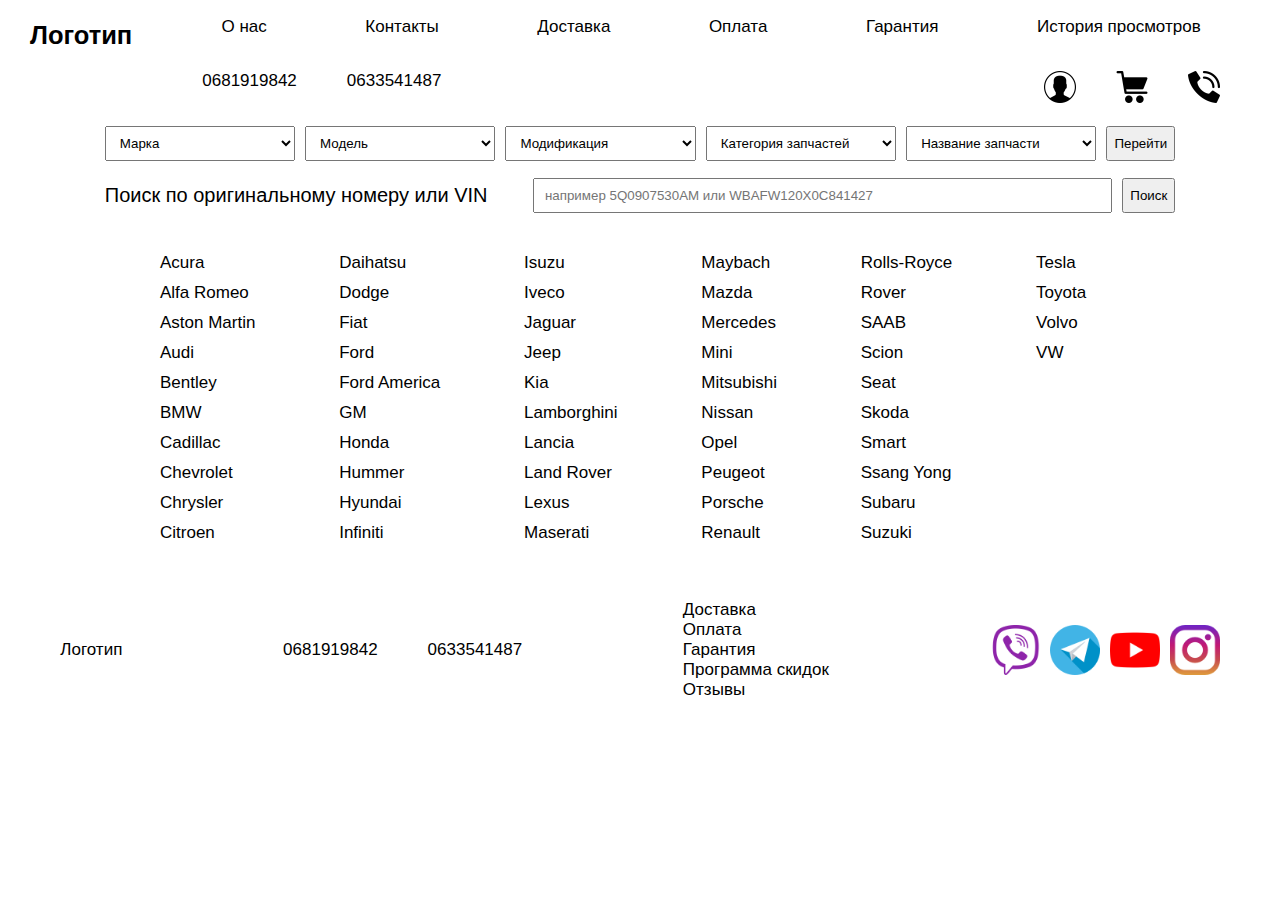
<file: index.html>
<!-- /* титульна сторінка */ -->
<!DOCTYPE html>
<html lang="en">

<head>
    <meta charset="UTF-8">
    <meta name="viewport" content="width=device-width, initial-scale=1.0">
    <title>Головна сторінка</title>
    <link rel="stylesheet" href="style.css">
    <link rel="stylesheet" href="index.css">
</head>

<body>
    <header>
        <h2>Логотип</h2>
        <div class="headerContent">
            <nav >
                <ul class="navigation">
                    <li><a>О нас</a></li>
                    <li><a>Контакты</a></li>
                    <li><a>Доставка</a></li>
                    <li><a>Оплата</a></li>
                    <li><a>Гарантия</a></li>
                    <li><a>История просмотров</a></li>
                </ul>
            </nav>

            <div class="headerBar">
                <ul class="phones">
                    <li>0681919842</li>
                    <li>0633541487</li>
                </ul>
                <ul class="toolbar">
                    <!-- Іконки -->
                    <li><i class="userProfile" title="Регистрация/Вход"></i></li>
                    <li><i class="cart" title="Корзина"></i></li>
                    <li><i class="callback" title="Заказать обратный звонок"></i></li>
                </ul>
            </div>
        </div>
    </header>

    <main>
        <!-- секція пошуку -->
        <section class="search">
            <form class="searchBar">
                <fieldset class="searchHierarchy">
                    <select name="Vendor" id="">
                        <option value="">Марка</option>
                        <option value="">Audi</option>
                        <option value="">Volkswagen</option>
                        <option value="">Nissan</option>
                        <option value="">Toyota</option>
                    </select>
                    <select name="Model" id="">
                        <option value="">Модель</option>
                        <option value="">A6</option>
                        <!-- <option value="">X-trail</option>
                        <option value="">Camry</option>
                        <option value="">Focus</option> -->
                    </select>
                    <select name="Modification" id="">
                        <option value="">Модификация</option>
                        <option value="">C6 2005-</option>
                    </select>
                    <select name="PartCategory" id="">
                        <option value="">Категория запчастей</option>
                        <option value="">Детали кузова</option>
                    </select>
                    <select name="PartName" id="">
                        <option value="">Название запчасти</option>
                        <option value="">Бампер передний</option>
                    </select>
                    <button>Перейти</button>
                </fieldset>
                <fieldset class="searchSpecific">
                    <div>
                        <label for="snSearch">Поиск по оригинальному номеру или VIN</label>
                        <div>
                            <input type="text" id="snSearch" placeholder="например 5Q0907530AM или WBAFW120X0C841427">
                            <button>Поиск</button>
                        </div>
                    </div>
                </fieldset>
            </form>
        </section>
        <!-- секція переліку марок автомобілів -->
        <section>
            <ul class="vendorList">
                <li><a>Acura</a></li>
                <li><a>Alfa Romeo</a></li>
                <li><a>Aston Martin</a></li>
                <li><a>Audi</a></li>
                <li><a>Bentley</a></li>
                <li><a>BMW</a></li>
                <li><a>Cadillac</a></li>
                <li><a>Chevrolet</a></li>
                <li><a>Chrysler</a></li>
                <li><a>Citroen</a></li>
                <li><a>Daihatsu</a></li>
                <li><a>Dodge</a></li>
                <li><a>Fiat</a></li>
                <li><a>Ford</a></li>
                <li><a>Ford America</a></li>
                <li><a>GM</a></li>
                <li><a>Honda</a></li>
                <li><a>Hummer</a></li>
                <li><a>Hyundai</a></li>
                <li><a>Infiniti</a></li>
                <li><a>Isuzu</a></li>
                <li><a>Iveco</a></li>
                <li><a>Jaguar</a></li>
                <li><a>Jeep</a></li>
                <li><a>Kia</a></li>
                <li><a>Lamborghini</a></li>
                <li><a>Lancia</a></li>
                <li><a>Land Rover</a></li>
                <li><a>Lexus</a></li>
                <li><a>Maserati</a></li>
                <li><a>Maybach</a></li>
                <li><a>Mazda</a></li>
                <li><a>Mercedes</a></li>
                <li><a>Mini</a></li>
                <li><a>Mitsubishi</a></li>
                <li><a>Nissan</a></li>
                <li><a>Opel</a></li>
                <li><a>Peugeot</a></li>
                <li><a>Porsche</a></li>
                <li><a>Renault</a></li>
                <li><a>Rolls-Royce</a></li>
                <li><a>Rover</a></li>
                <li><a>SAAB</a></li>
                <li><a>Scion</a></li>
                <li><a>Seat</a></li>
                <li><a>Skoda</a></li>
                <li><a>Smart</a></li>
                <li><a>Ssang Yong</a></li>
                <li><a>Subaru</a></li>
                <li><a>Suzuki</a></li>
                <li><a>Tesla</a></li>
                <li><a>Toyota</a></li>
                <li><a>Volvo</a></li>
                <li><a>VW</a></li>
            </ul>
        </section>
    </main>

    <footer>
        <div class="logo">
            Логотип
        </div>
        <div>
            <ul class="phones">
                <li>0681919842</li>
                <li>0633541487</li>
            </ul>
        </div>
        <div class="">
            <ul class="">
                <li><a>Доставка</a></li>
                <li><a>Оплата</a></li>
                <li><a>Гарантия</a></li>
                <li><a>Программа скидок</a></li>
                <li><a>Отзывы</a></li>
            </ul>
        </div>
            <div>
                <ul class="social">
                    <li><a><i class="viber" title="Viber"></i></a></li>
                    <li><a><i class="telegram" title="Telegram"></i></a></li>
                    <li><a><i class="youtube" title="Youtube"></i></a></li>
                    <li><a><i class="instagram" title="Instagram"></i></a></li>
                </ul>
            </div>
    </footer>
</body>

</html>
</file>
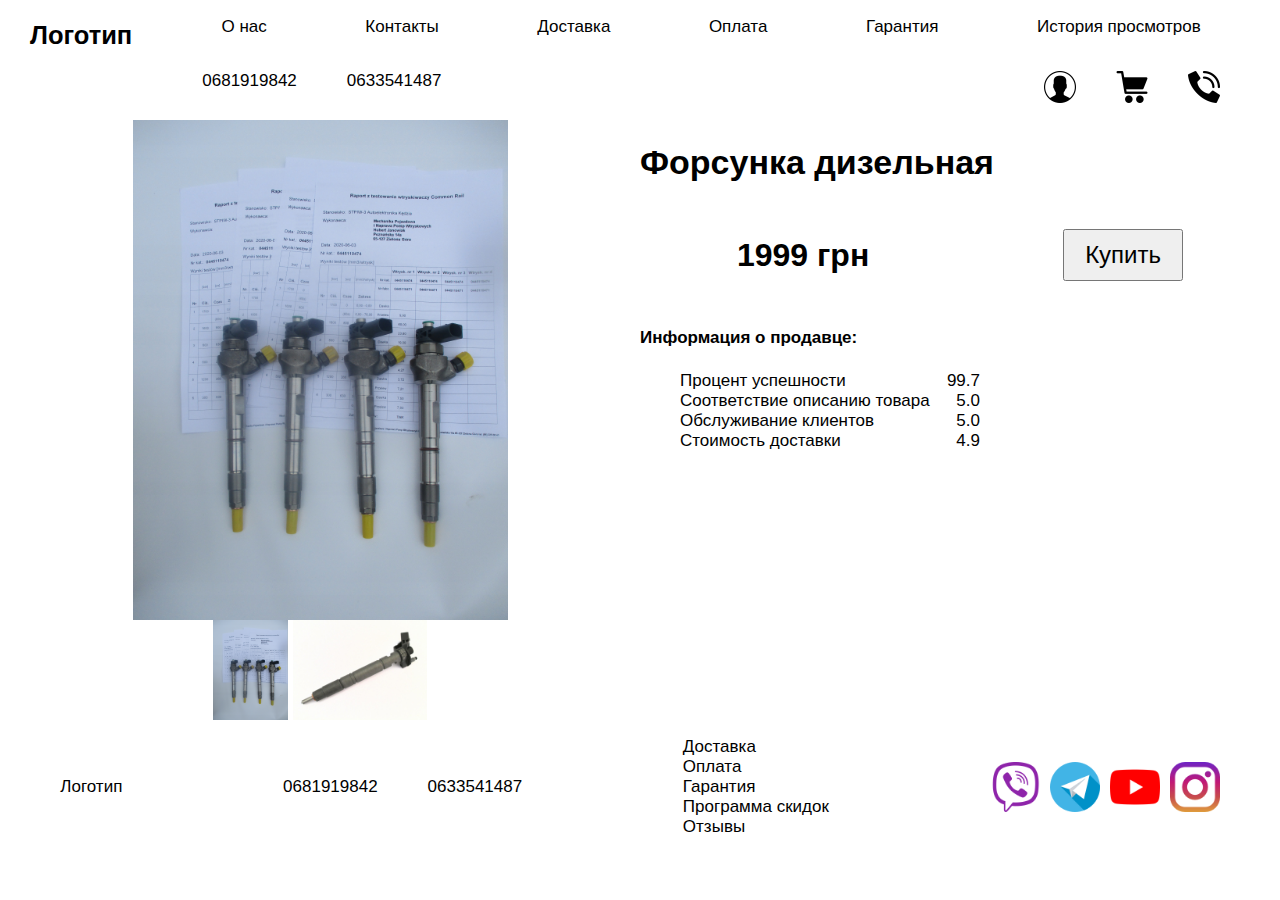
<file: cartProduct.html>
<!-- /* титульна сторінка */ -->
<!DOCTYPE html>
<html lang="en">

<head>
    <meta charset="UTF-8">
    <meta name="viewport" content="width=device-width, initial-scale=1.0">
    <title>Оригинальный номер</title>
    <link rel="stylesheet" href="style.css">
    <link rel="stylesheet" href="cartProduct.css">
</head>

<body>
    <header>
        <h2>Логотип</h2>
        <div class="headerContent">
            <nav >
                <ul class="navigation">
                    <li><a>О нас</a></li>
                    <li><a>Контакты</a></li>
                    <li><a>Доставка</a></li>
                    <li><a>Оплата</a></li>
                    <li><a>Гарантия</a></li>
                    <li><a>История просмотров</a></li>
                </ul>
            </nav>

            <div class="headerBar">
                <ul class="phones">
                    <li>0681919842</li>
                    <li>0633541487</li>
                </ul>
                <ul class="toolbar">
                    <!-- Іконки -->
                    <li><i class="userProfile" title="Регистрация/Вход"></i></li>
                    <li><i class="cart" title="Корзина"></i></li>
                    <li><i class="callback" title="Заказать обратный звонок"></i></li>
                </ul>
            </div>
        </div>
    </header>
    <main>
        <section class="cartInfo">
            <div class="images">
                <div class="big">
                    <img src="img/Форсунка.jpg" alt="">
                </div>
                <div class="small">
                    <img src="img/форсунка 2.jpg" alt="">
                    <img src="img/03L130277Q.jpg" alt="">
                </div>
            </div>
            <div class="info">
                <h1>Форсунка дизельная</h1>
                <div class="price_buy">
                    <h3 class="price">1999 грн</h3>
                    <button class="buy">Купить</button>
                </div>
                <div class="seller">
                    <h4>Информация о продавце:</h4>
                    <ul>
                        <li>
                            <span>Процент успешности</span><span>99.7</span>
                        </li>
                        <li>
                            <span>Соответствие описанию товара</span><span>5.0</span>
                        </li>
                        <li>
                            <span>Обслуживание клиентов</span><span>5.0</span>
                        </li>
                        <li>
                            <span>Стоимость доставки</span><span>4.9</span>
                        </li>
                    </ul>
                </div>
            </div>
        </section>
    </main>
    <footer>
        <div class="logo">
            Логотип
        </div>
        <div>
            <ul class="phones">
                <li>0681919842</li>
                <li>0633541487</li>
            </ul>
        </div>
        <div class="">
            <ul class="">
                <li><a>Доставка</a></li>
                <li><a>Оплата</a></li>
                <li><a>Гарантия</a></li>
                <li><a>Программа скидок</a></li>
                <li><a>Отзывы</a></li>
            </ul>
        </div>
            <div>
                <ul class="social">
                    <li><a><i class="viber" title="Viber"></i></a></li>
                    <li><a><i class="telegram" title="Telegram"></i></a></li>
                    <li><a><i class="youtube" title="Youtube"></i></a></li>
                    <li><a><i class="instagram" title="Instagram"></i></a></li>
                </ul>
            </div>
    </footer>
</file>
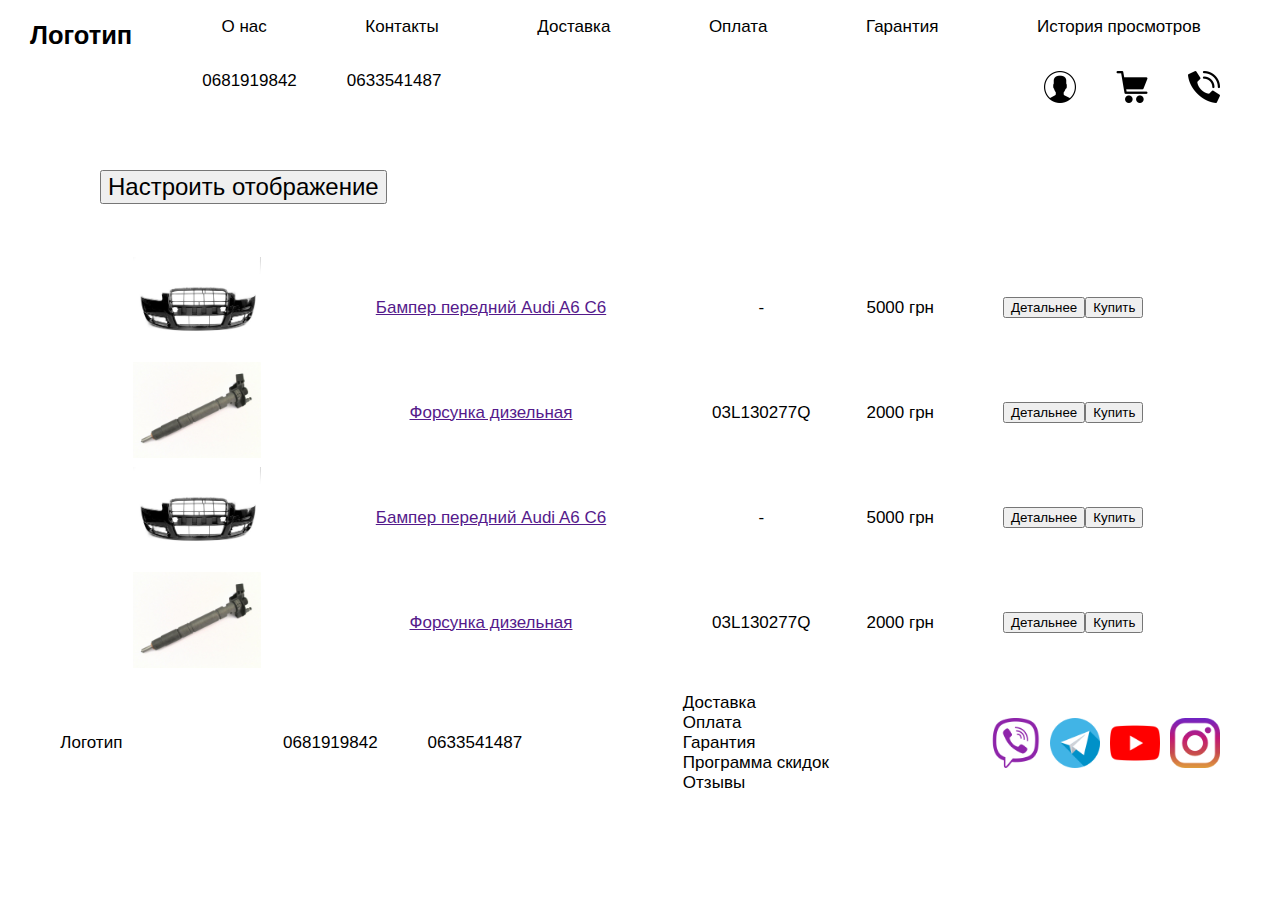
<file: history.html>
<!-- /* титульна сторінка */ -->
<!DOCTYPE html>
<html lang="en">

<head>
    <meta charset="UTF-8">
    <meta name="viewport" content="width=device-width, initial-scale=1.0">
    <title></title>
    
    <link rel="stylesheet" href="style.css">
    <link rel="stylesheet" href="history.css">
</head>

<body>
    <header>
        <h2>Логотип</h2>
        <div class="headerContent">
            <nav >
                <ul class="navigation">
                    <li><a>О нас</a></li>
                    <li><a>Контакты</a></li>
                    <li><a>Доставка</a></li>
                    <li><a>Оплата</a></li>
                    <li><a>Гарантия</a></li>
                    <li><a>История просмотров</a></li>
                </ul>
            </nav>

            <div class="headerBar">
                <ul class="phones">
                    <li>0681919842</li>
                    <li>0633541487</li>
                </ul>
                <ul class="toolbar">
                    <!-- Іконки -->
                    <li><i class="userProfile" title="Регистрация/Вход"></i></li>
                    <li><i class="cart" title="Корзина"></i></li>
                    <li><i class="callback" title="Заказать обратный звонок"></i></li>
                </ul>
            </div>
        </div>
    </header>
    <main>
        <section class="filterBtn">
            <button>Настроить отображение</button>
        </section>
        <section class="products">
            <table>
                <tbody>
                    <tr>
                        <td><img src="img/bumper.jpg" alt=""></td>
                        <td><a href="">Бампер передний Audi A6 C6</a></td>
                        <td>-</td>
                        <td>5000 грн</td>
                        <td><button>Детальнее</button><button>Купить</button></td>
                    </tr>
                    <tr>
                        <td><img src="img/03L130277Q.jpg" alt=""></td>
                        <td><a href="">Форсунка дизельная</a></td>
                        <td>03L130277Q</td>
                        <td>2000 грн</td>
                        <td><button>Детальнее</button><button>Купить</button></td>
                    </tr>
                    <tr>
                        <td><img src="img/bumper.jpg" alt=""></td>
                        <td><a href="">Бампер передний Audi A6 C6</a></td>
                        <td>-</td>
                        <td>5000 грн</td>
                        <td><button>Детальнее</button><button>Купить</button></td>
                    </tr>
                    <tr>
                        <td><img src="img/03L130277Q.jpg" alt=""></td>
                        <td><a href="">Форсунка дизельная</a></td>
                        <td>03L130277Q</td>
                        <td>2000 грн</td>
                        <td><button>Детальнее</button><button>Купить</button></td>
                    </tr>
                </tbody>
            </table>
        </section>
    </main>
    <footer>
        <div class="logo">
            Логотип
        </div>
        <div>
            <ul class="phones">
                <li>0681919842</li>
                <li>0633541487</li>
            </ul>
        </div>
        <div class="">
            <ul class="">
                <li><a>Доставка</a></li>
                <li><a>Оплата</a></li>
                <li><a>Гарантия</a></li>
                <li><a>Программа скидок</a></li>
                <li><a>Отзывы</a></li>
            </ul>
        </div>
            <div>
                <ul class="social">
                    <li><a><i class="viber" title="Viber"></i></a></li>
                    <li><a><i class="telegram" title="Telegram"></i></a></li>
                    <li><a><i class="youtube" title="Youtube"></i></a></li>
                    <li><a><i class="instagram" title="Instagram"></i></a></li>
                </ul>
            </div>
    </footer>
</body>

</html>
</file>
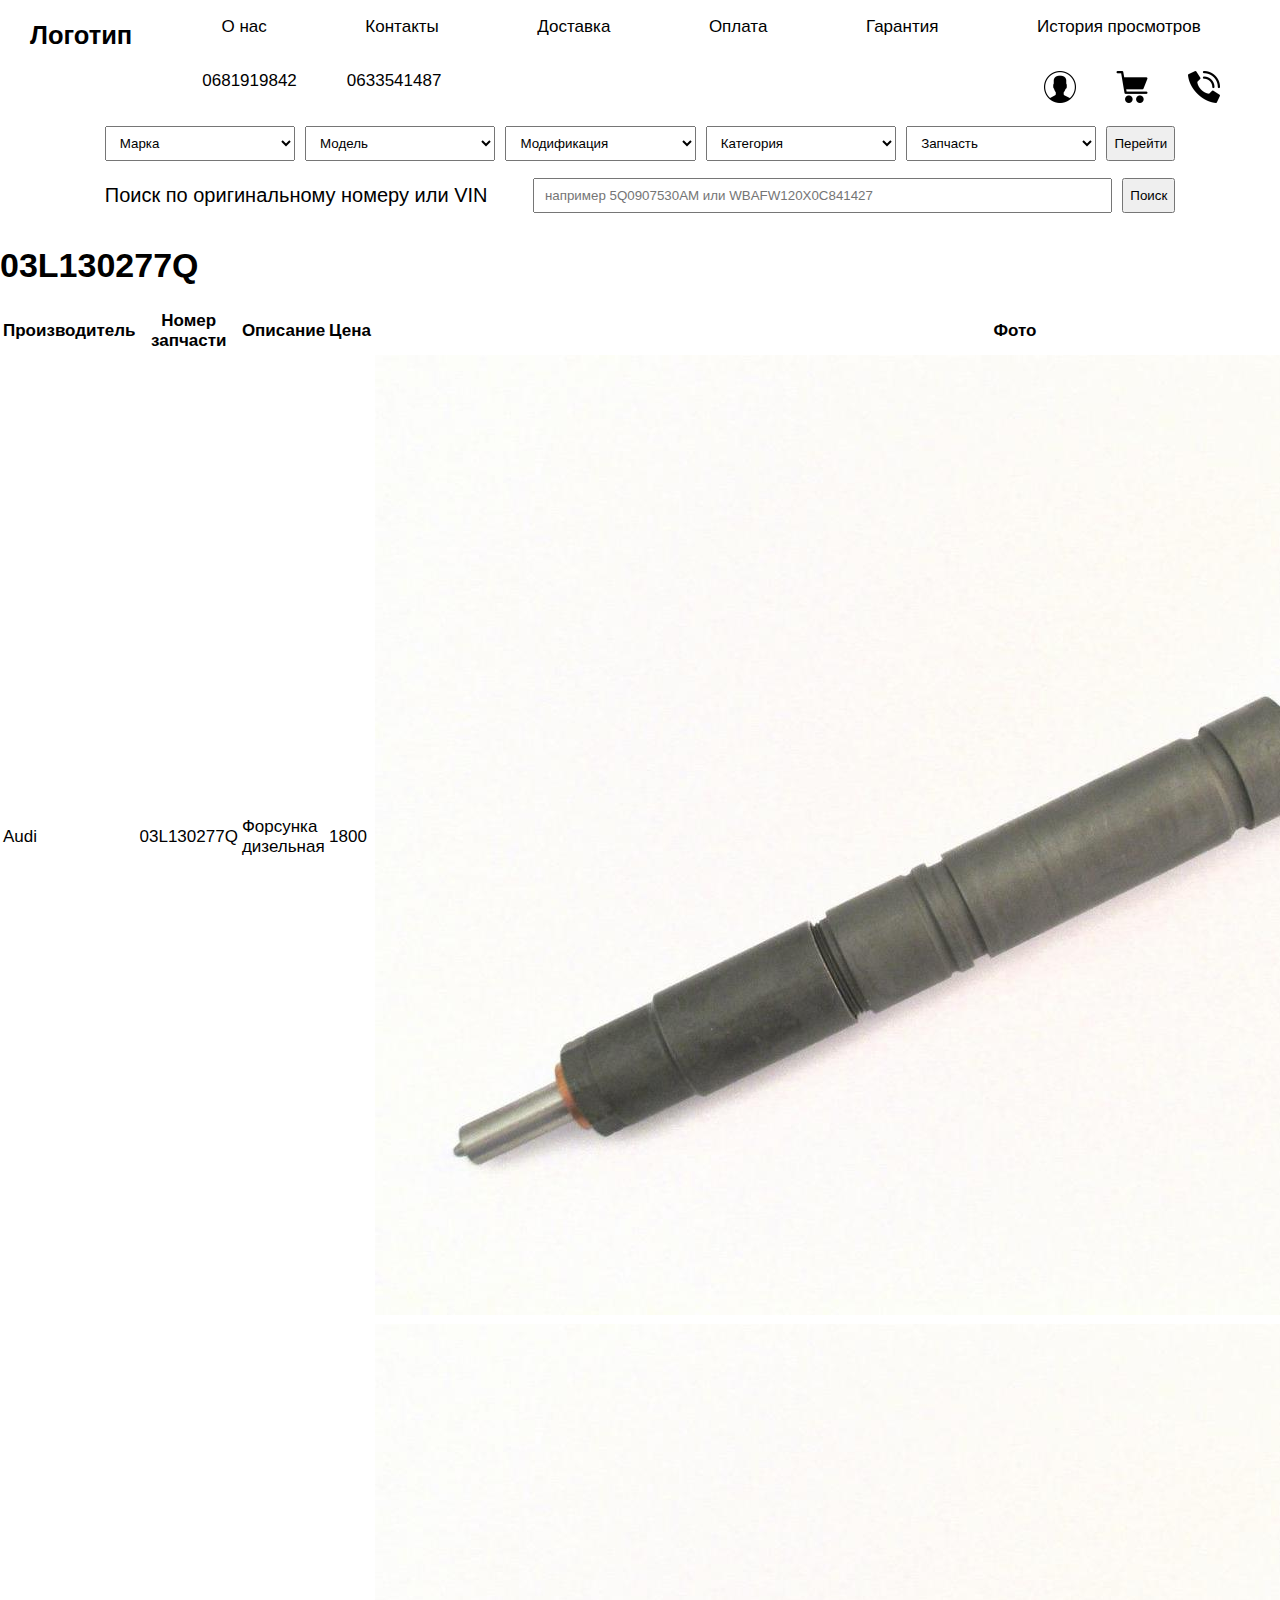
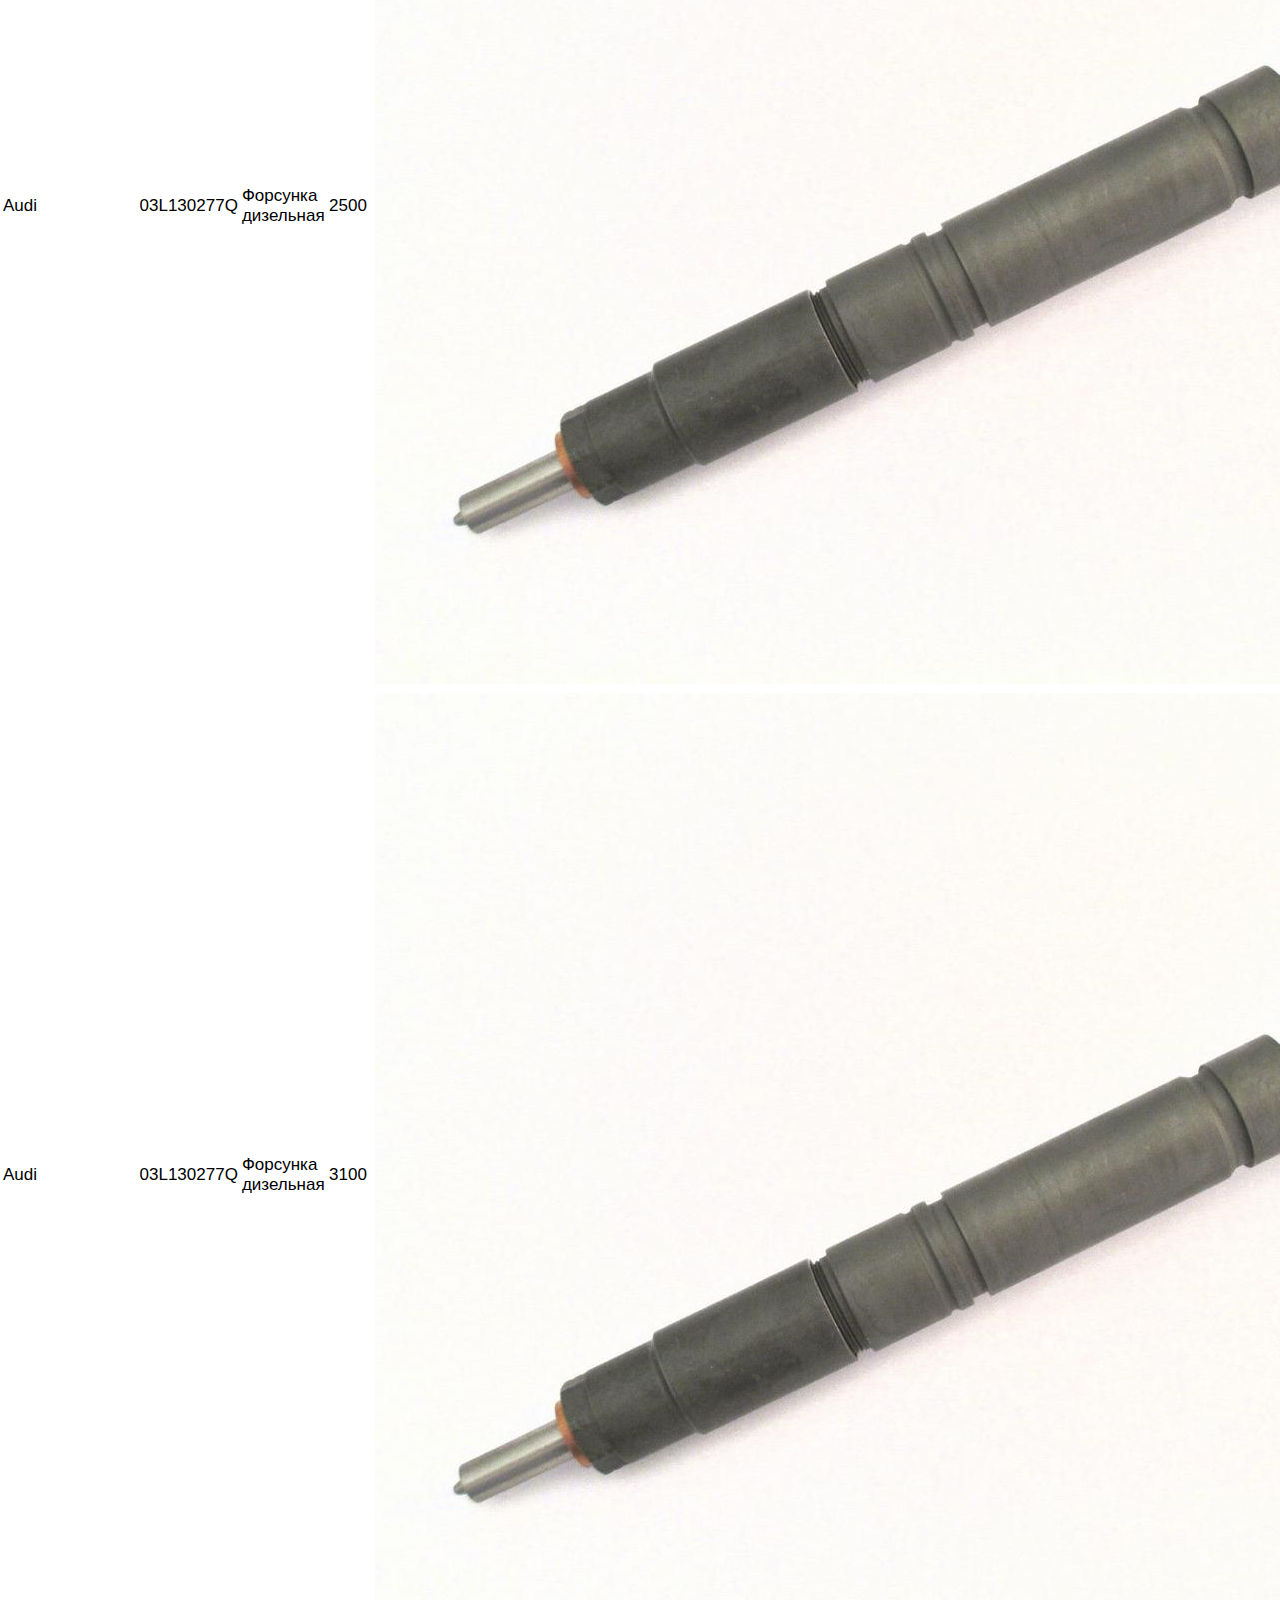
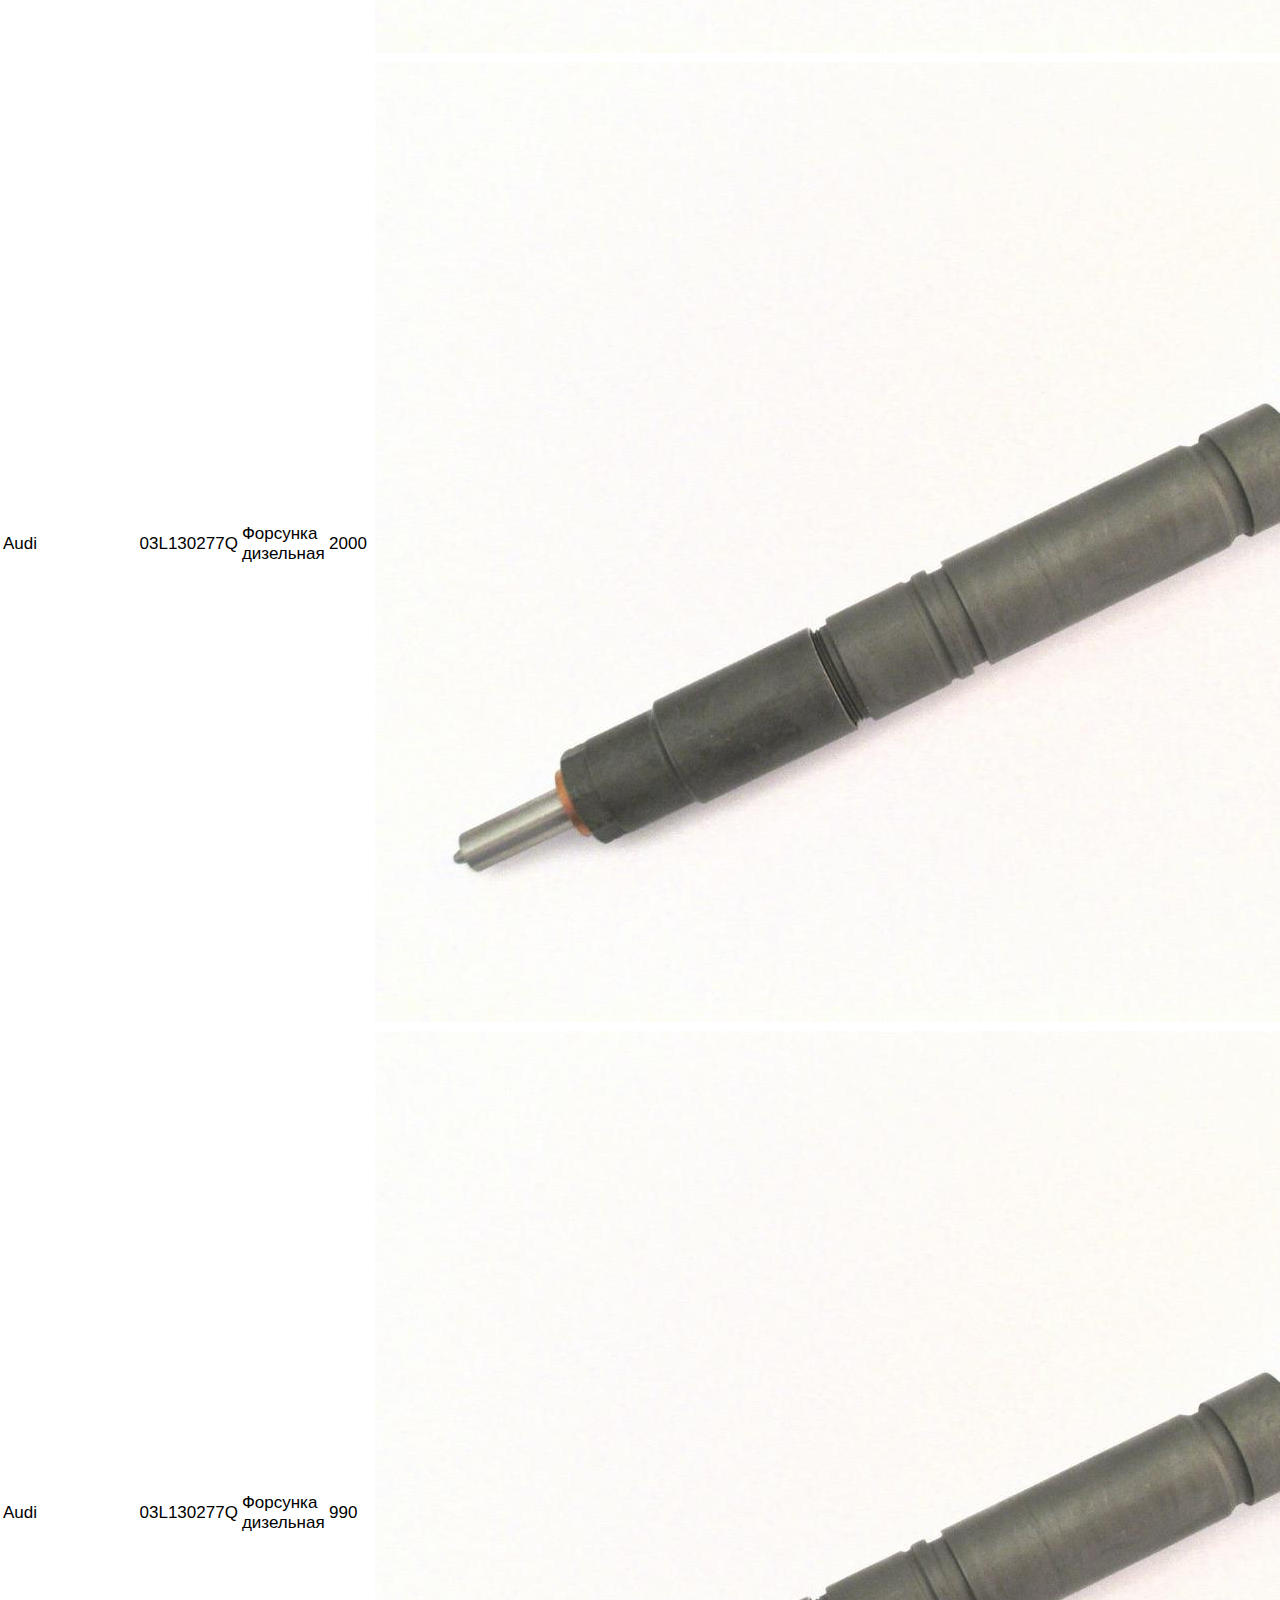
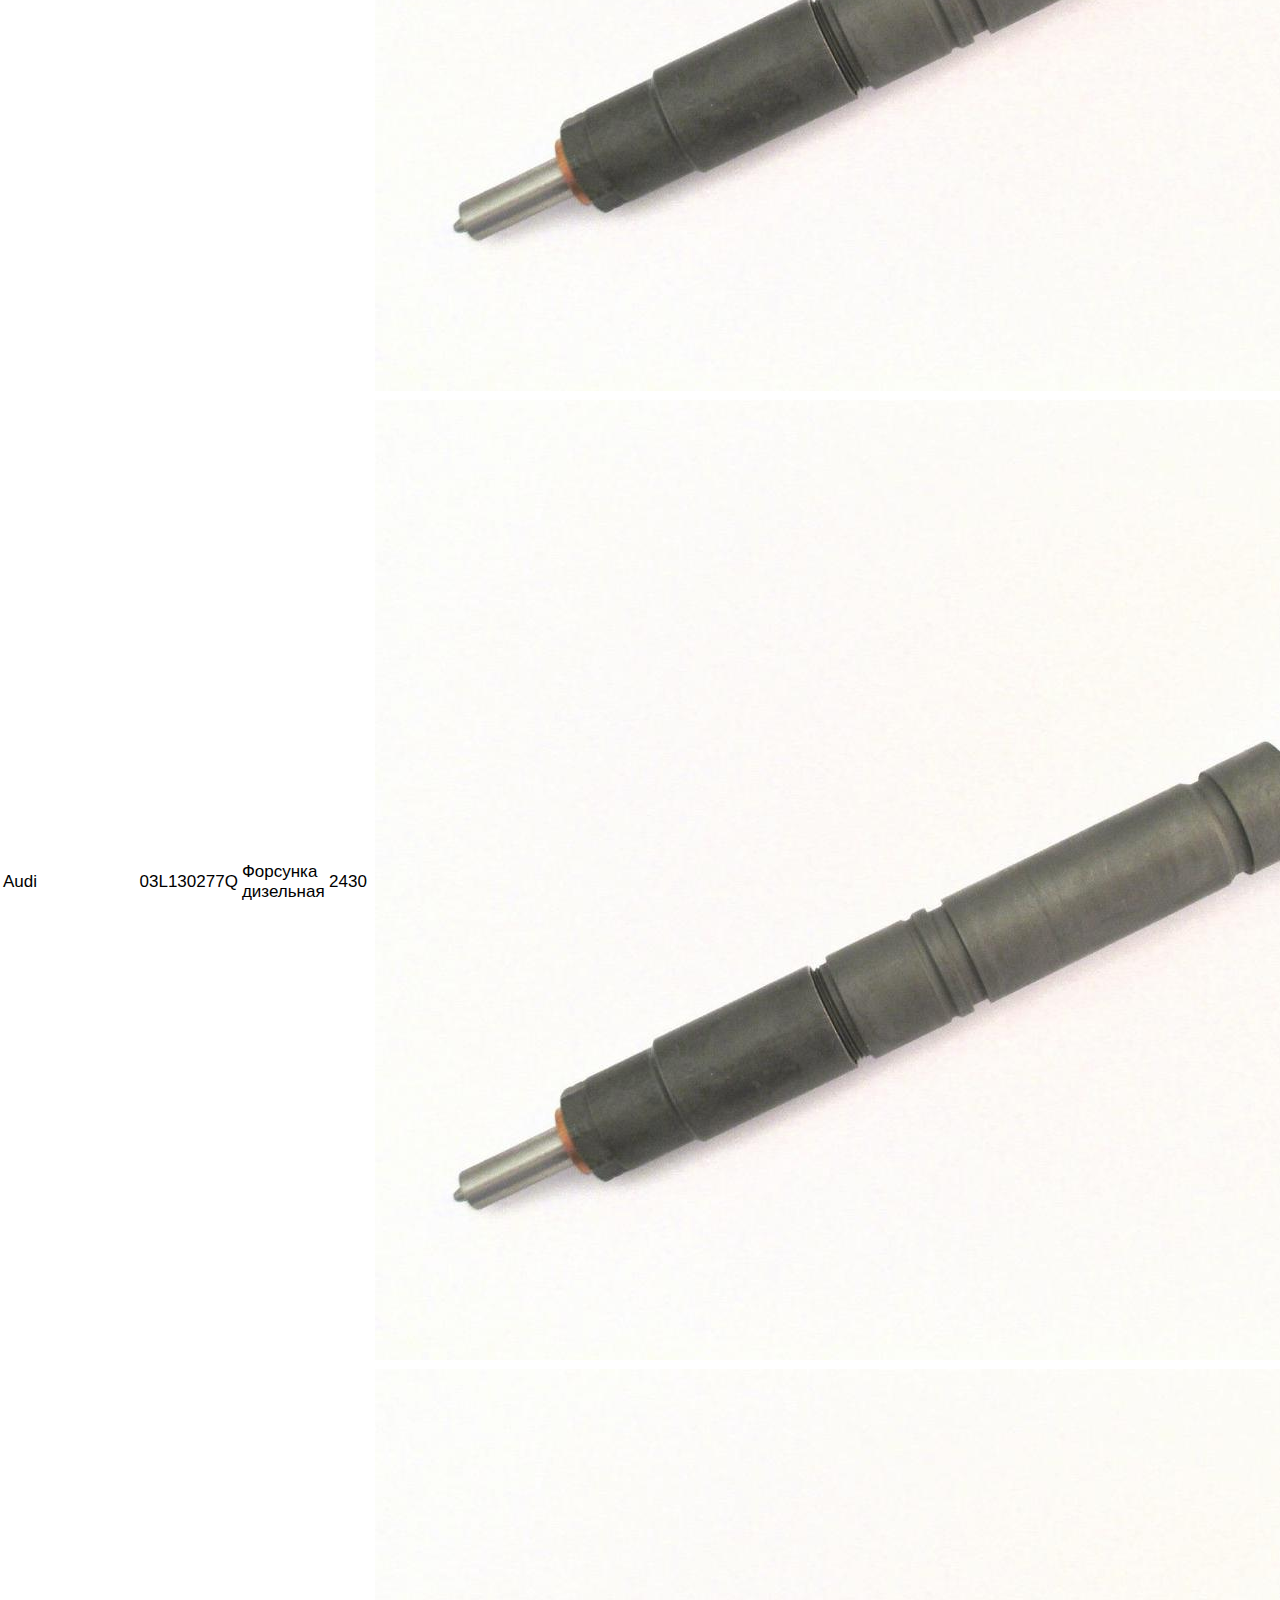
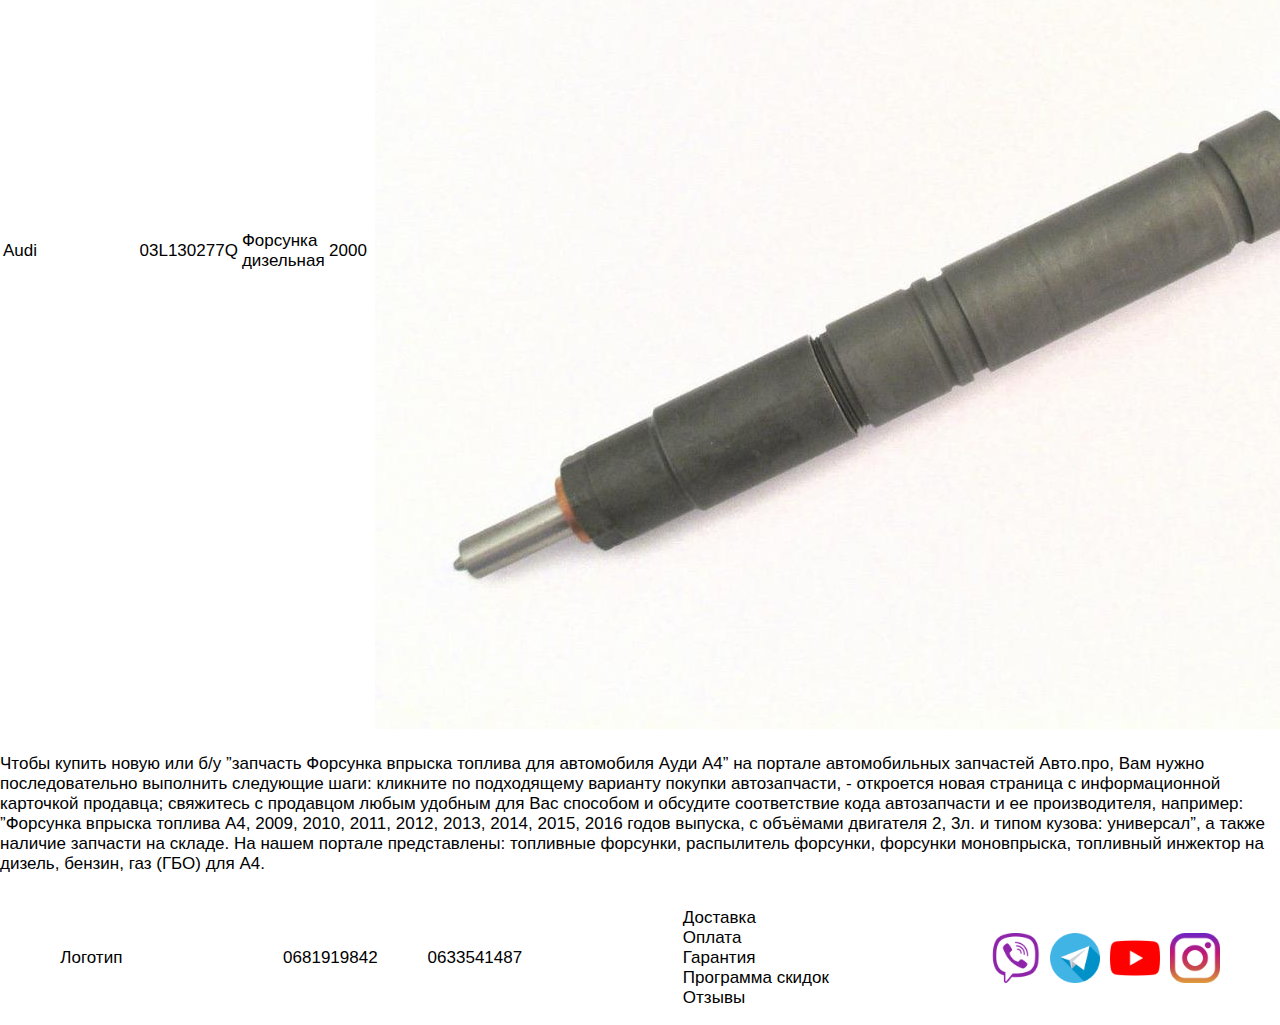
<file: productList.html>
<!-- /* титульна сторінка */ -->
<!DOCTYPE html>
<html lang="en">

<head>
    <meta charset="UTF-8">
    <meta name="viewport" content="width=device-width, initial-scale=1.0">
    <title>Головна сторінка</title>
    <link rel="stylesheet" href="style.css">
</head>

<body>
    <header>
        <h2>Логотип</h2>
        <div class="headerContent">
            <nav >
                <ul class="navigation">
                    <li><a>О нас</a></li>
                    <li><a>Контакты</a></li>
                    <li><a>Доставка</a></li>
                    <li><a>Оплата</a></li>
                    <li><a>Гарантия</a></li>
                    <li><a>История просмотров</a></li>
                </ul>
            </nav>

            <div class="headerBar">
                <ul class="phones">
                    <li>0681919842</li>
                    <li>0633541487</li>
                </ul>
                <ul class="toolbar">
                    <!-- Іконки -->
                    <li><i class="userProfile" title="Регистрация/Вход"></i></li>
                    <li><i class="cart" title="Корзина"></i></li>
                    <li><i class="callback" title="Заказать обратный звонок"></i></li>
                </ul>
            </div>
        </div>
    </header>

    <main>
        <!-- секція пошуку -->
        <section class="search">
            <form class="searchBar">
                <fieldset class="searchHierarchy">
                    <select name="Vendor" id="">
                        <option value="">Марка</option>
                        <option value="">Audi</option>
                        <option value="">Volkswagen</option>
                        <option value="">Nissan</option>
                        <option value="">Toyota</option>
                    </select>
                    <select name="Model" id="">
                        <option value="">Модель</option>
                        <option value="">Passat</option>
                        <option value="">X-trail</option>
                        <option value="">Camry</option>
                        <option value="">Focus</option>
                    </select>
                    <select name="Modification" id="">
                        <option value="">Модификация</option>
                    </select>
                    <select name="PartCategory" id="">
                        <option value="">Категория</option>
                    </select>
                    <select name="PartName" id="">
                        <option value="">Запчасть</option>
                    </select>
                    <button>Перейти</button>
                </fieldset>
                <fieldset class="searchSpecific">
                    <div>
                        <label for="snSearch">Поиск по оригинальному номеру или VIN</label>
                        <div>
                            <input type="text" id="snSearch" placeholder="например 5Q0907530AM или WBAFW120X0C841427">
                            <button>Поиск</button>
                        </div>
                    </div>
                </fieldset>
            </form>
        </section>
        <!-- секція переліку знайдених товарів -->
        <section class="productList">
            <h1>03L130277Q</h1>
            <table>
                <thead>
                    <tr>
                        <th>Производитель</th>
                        <th>Номер запчасти</th>
                        <th>Описание</th>
                        <th>Цена</th>
                        <th>Фото</th>
                        <th>Информация</th>
                    </tr>
                </thead>
                <tbody>
                    <tr>
                        <td>Audi</td>
                        <td>03L130277Q</td>
                        <td>Форсунка дизельная</td>
                        <td>1800</td>
                        <td><img src="img/03L130277Q.jpg" alt="03L130277Q"></td>
                        <td>
                            <button>Детальнее</button>
                            <button>Купить</button>
                        </td>
                    </tr>
                    <tr>
                        <td>Audi</td>
                        <td>03L130277Q</td>
                        <td>Форсунка дизельная</td>
                        <td>2500</td>
                        <td><img src="img/03L130277Q.jpg" alt="03L130277Q"></td>
                        <td>
                            <button>Детальнее</button>
                            <button>Купить</button>
                        </td>
                    </tr>
                    <tr>
                        <td>Audi</td>
                        <td>03L130277Q</td>
                        <td>Форсунка дизельная</td>
                        <td>3100</td>
                        <td><img src="img/03L130277Q.jpg" alt="03L130277Q"></td>
                        <td>
                            <button>Детальнее</button>
                            <button>Купить</button>
                        </td>
                    </tr>
                    <tr>
                        <td>Audi</td>
                        <td>03L130277Q</td>
                        <td>Форсунка дизельная</td>
                        <td>2000</td>
                        <td><img src="img/03L130277Q.jpg" alt="03L130277Q"></td>
                        <td>
                            <button>Детальнее</button>
                            <button>Купить</button>
                        </td>
                    </tr>
                    <tr>
                        <td>Audi</td>
                        <td>03L130277Q</td>
                        <td>Форсунка дизельная</td>
                        <td>990</td>
                        <td><img src="img/03L130277Q.jpg" alt="03L130277Q"></td>
                        <td>
                            <button>Детальнее</button>
                            <button>Купить</button>
                        </td>
                    </tr>
                    <tr>
                        <td>Audi</td>
                        <td>03L130277Q</td>
                        <td>Форсунка дизельная</td>
                        <td>2430</td>
                        <td><img src="img/03L130277Q.jpg" alt="03L130277Q"></td>
                        <td>
                            <button>Детальнее</button>
                            <button>Купить</button>
                        </td>
                    </tr>
                    <tr>
                        <td>Audi</td>
                        <td>03L130277Q</td>
                        <td>Форсунка дизельная</td>
                        <td>2000</td>
                        <td><img src="img/03L130277Q.jpg" alt="03L130277Q"></td>
                        <td>
                            <button>Детальнее</button>
                            <button>Купить</button>
                        </td>
                    </tr>
                </tbody>
            </table>
            <p>Чтобы купить новую или б/у ”запчасть Форсунка впрыска топлива для автомобиля Ауди А4” на портале автомобильных запчастей Авто.про, Вам нужно последовательно выполнить следующие шаги:
                кликните по подходящему варианту покупки автозапчасти, - откроется новая страница с информационной карточкой продавца;
                свяжитесь с продавцом любым удобным для Вас способом и обсудите соответствие кода автозапчасти и ее производителя, например: ”Форсунка впрыска топлива А4, 2009, 2010, 2011, 2012, 2013, 2014, 2015, 2016 годов выпуска, с объёмами двигателя 2, 3л. и типом кузова: универсал”, а также наличие запчасти на складе.
                На нашем портале представлены: топливные форсунки, распылитель форсунки, форсунки моновпрыска, топливный инжектор на дизель, бензин, газ (ГБО) для А4.</p>
        </section>
    </main>

    <footer>
        <div class="logo">
            Логотип
        </div>
        <div>
            <ul class="phones">
                <li>0681919842</li>
                <li>0633541487</li>
            </ul>
        </div>
        <div class="">
            <ul class="">
                <li><a>Доставка</a></li>
                <li><a>Оплата</a></li>
                <li><a>Гарантия</a></li>
                <li><a>Программа скидок</a></li>
                <li><a>Отзывы</a></li>
            </ul>
        </div>
            <div>
                <ul class="social">
                    <li><a><i class="viber" title="Viber"></i></a></li>
                    <li><a><i class="telegram" title="Telegram"></i></a></li>
                    <li><a><i class="youtube" title="Youtube"></i></a></li>
                    <li><a><i class="instagram" title="Instagram"></i></a></li>
                </ul>
            </div>
    </footer>
</body>

</html>
</file>
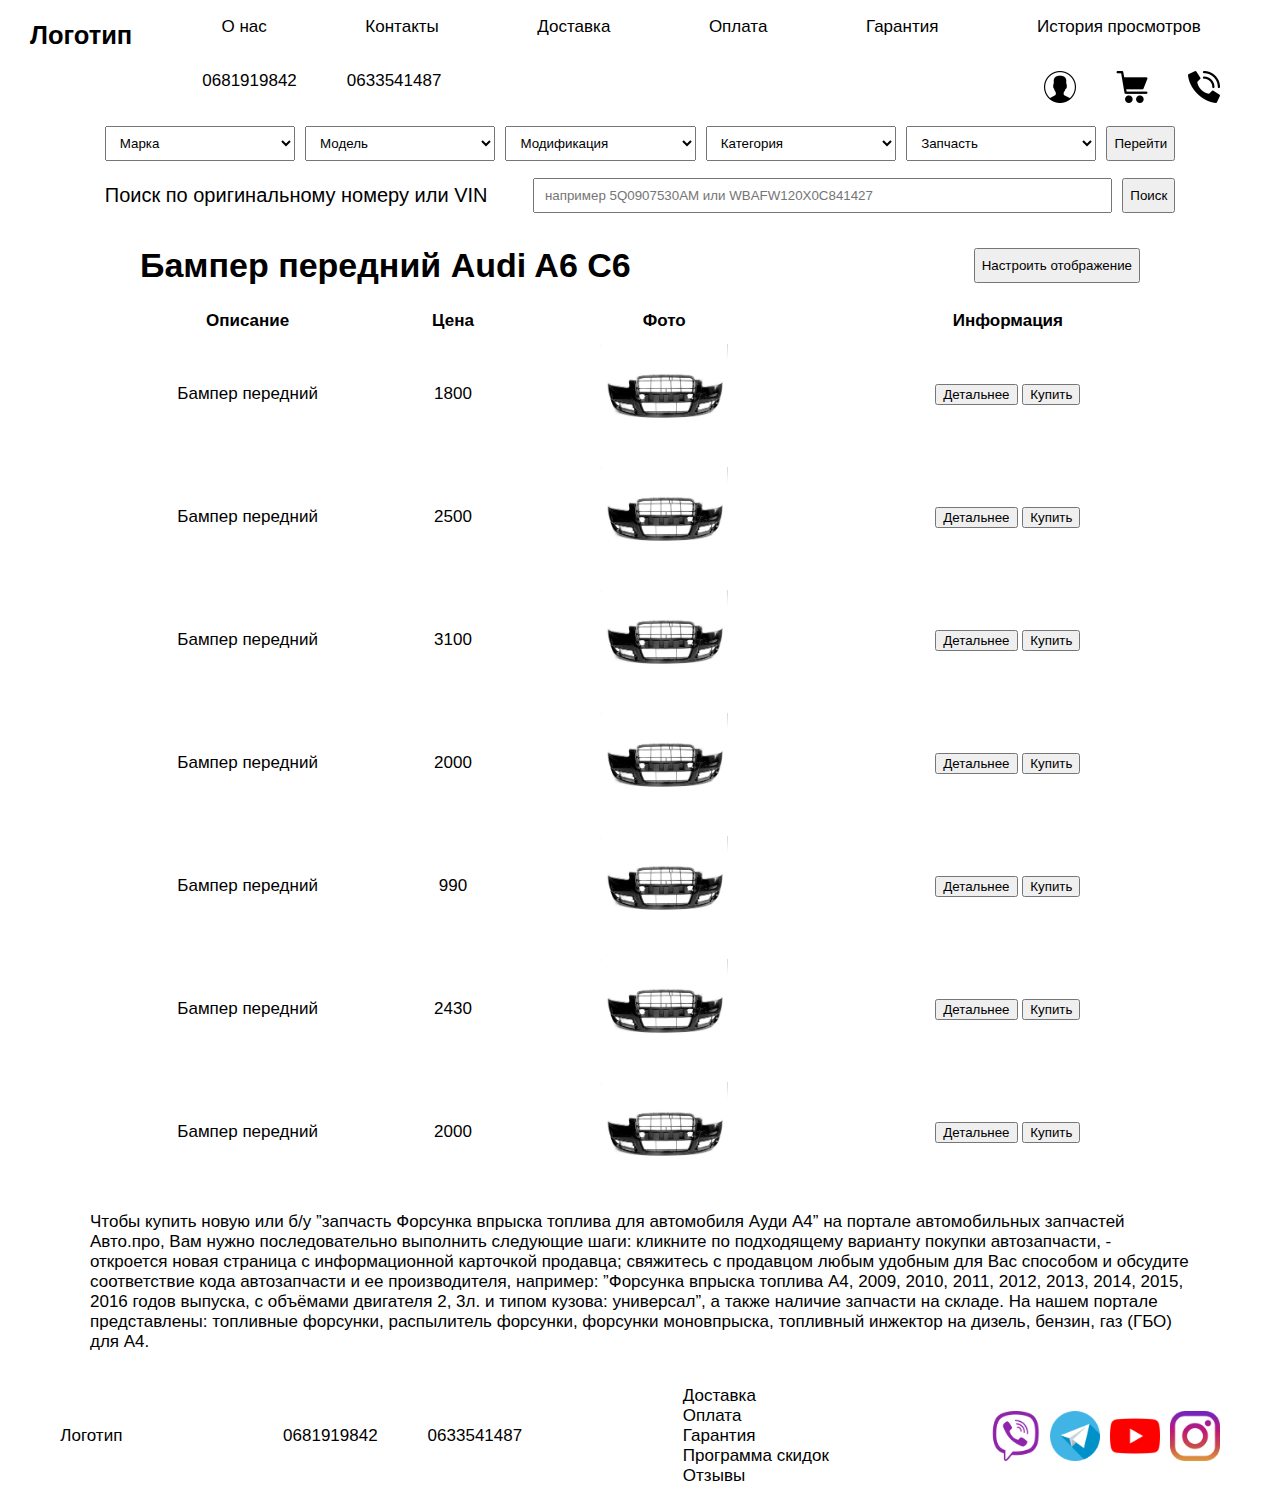
<file: selectedProducts.html>
<!-- /* титульна сторінка */ -->
<!DOCTYPE html>
<html lang="en">

<head>
    <meta charset="UTF-8">
    <meta name="viewport" content="width=device-width, initial-scale=1.0">
    <title>Бампер передний Audi A6 C6</title>
    <link rel="stylesheet" href="productList.css">
    <link rel="stylesheet" href="style.css">
</head>

<body>
    <header>
        <h2>Логотип</h2>
        <div class="headerContent">
            <nav >
                <ul class="navigation">
                    <li><a>О нас</a></li>
                    <li><a>Контакты</a></li>
                    <li><a>Доставка</a></li>
                    <li><a>Оплата</a></li>
                    <li><a>Гарантия</a></li>
                    <li><a>История просмотров</a></li>
                </ul>
            </nav>

            <div class="headerBar">
                <ul class="phones">
                    <li>0681919842</li>
                    <li>0633541487</li>
                </ul>
                <ul class="toolbar">
                    <!-- Іконки -->
                    <li><i class="userProfile" title="Регистрация/Вход"></i></li>
                    <li><i class="cart" title="Корзина"></i></li>
                    <li><i class="callback" title="Заказать обратный звонок"></i></li>
                </ul>
            </div>
        </div>
    </header>

    <main>
        <!-- секція пошуку -->
        <section class="search">
            <form class="searchBar">
                <fieldset class="searchHierarchy">
                    <select name="Vendor" id="">
                        <option value="">Марка</option>
                        <option value="">Audi</option>
                        <option value="">Volkswagen</option>
                        <option value="">Nissan</option>
                        <option value="">Toyota</option>
                    </select>
                    <select name="Model" id="">
                        <option value="">Модель</option>
                        <option value="">Passat</option>
                        <option value="">X-trail</option>
                        <option value="">Camry</option>
                        <option value="">Focus</option>
                    </select>
                    <select name="Modification" id="">
                        <option value="">Модификация</option>
                    </select>
                    <select name="PartCategory" id="">
                        <option value="">Категория</option>
                    </select>
                    <select name="PartName" id="">
                        <option value="">Запчасть</option>
                    </select>
                    <button>Перейти</button>
                </fieldset>
                <fieldset class="searchSpecific">
                    <div>
                        <label for="snSearch">Поиск по оригинальному номеру или VIN</label>
                        <div>
                            <input type="text" id="snSearch" placeholder="например 5Q0907530AM или WBAFW120X0C841427">
                            <button>Поиск</button>
                        </div>
                    </div>
                </fieldset>
            </form>
        </section>
        <!-- секція переліку знайдених товарів -->
        <section class="productList">
            <div>
                <h1>Бампер передний Audi A6 C6</h1>
                <button class="filter">Настроить отображение</button>
            </div>
            <table>
                <thead>
                    <tr>
                        <th>Описание</th>
                        <th>Цена</th>
                        <th>Фото</th>
                        <th>Информация</th>
                    </tr>
                </thead>
                <tbody>
                    <tr>
                        <td>Бампер передний</td>
                        <td>1800</td>
                        <td><img src="img/bumper.jpg" alt="Бампер передний Audi A6 C6"></td>
                        <td>
                            <button>Детальнее</button>
                            <button>Купить</button>
                        </td>
                    </tr>
                    <tr>
                        <td>Бампер передний</td>
                        <td>2500</td>
                        <td><img src="img/bumper.jpg" alt="Бампер передний Audi A6 C6"></td>
                        <td>
                            <button>Детальнее</button>
                            <button>Купить</button>
                        </td>
                    </tr>
                    <tr>
                        <td>Бампер передний</td>
                        <td>3100</td>
                        <td><img src="img/bumper.jpg" alt="Бампер передний Audi A6 C6"></td>
                        <td>
                            <button>Детальнее</button>
                            <button>Купить</button>
                        </td>
                    </tr>
                    <tr>
                        <td>Бампер передний</td>
                        <td>2000</td>
                        <td><img src="img/bumper.jpg" alt="Бампер передний Audi A6 C6"></td>
                        <td>
                            <button>Детальнее</button>
                            <button>Купить</button>
                        </td>
                    </tr>
                    <tr>
                        <td>Бампер передний</td>
                        <td>990</td>
                        <td><img src="img/bumper.jpg" alt="Бампер передний Audi A6 C6"></td>
                        <td>
                            <button>Детальнее</button>
                            <button>Купить</button>
                        </td>
                    </tr>
                    <tr>
                        <td>Бампер передний</td>
                        <td>2430</td>
                        <td><img src="img/bumper.jpg" alt="Бампер передний Audi A6 C6"></td>
                        <td>
                            <button>Детальнее</button>
                            <button>Купить</button>
                        </td>
                    </tr>
                    <tr>
                        <td>Бампер передний</td>
                        <td>2000</td>
                        <td><img src="img/bumper.jpg" alt="Бампер передний Audi A6 C6"></td>
                        <td>
                            <button>Детальнее</button>
                            <button>Купить</button>
                        </td>
                    </tr>
                </tbody>
            </table>
            <p>Чтобы купить новую или б/у ”запчасть Форсунка впрыска топлива для автомобиля Ауди А4” на портале автомобильных запчастей Авто.про, Вам нужно последовательно выполнить следующие шаги:
                кликните по подходящему варианту покупки автозапчасти, - откроется новая страница с информационной карточкой продавца;
                свяжитесь с продавцом любым удобным для Вас способом и обсудите соответствие кода автозапчасти и ее производителя, например: ”Форсунка впрыска топлива А4, 2009, 2010, 2011, 2012, 2013, 2014, 2015, 2016 годов выпуска, с объёмами двигателя 2, 3л. и типом кузова: универсал”, а также наличие запчасти на складе.
                На нашем портале представлены: топливные форсунки, распылитель форсунки, форсунки моновпрыска, топливный инжектор на дизель, бензин, газ (ГБО) для А4.</p>
        </section>
    </main>

    <footer>
        <div class="logo">
            Логотип
        </div>
        <div>
            <ul class="phones">
                <li>0681919842</li>
                <li>0633541487</li>
            </ul>
        </div>
        <div class="">
            <ul class="">
                <li><a>Доставка</a></li>
                <li><a>Оплата</a></li>
                <li><a>Гарантия</a></li>
                <li><a>Программа скидок</a></li>
                <li><a>Отзывы</a></li>
            </ul>
        </div>
            <div>
                <ul class="social">
                    <li><a><i class="viber" title="Viber"></i></a></li>
                    <li><a><i class="telegram" title="Telegram"></i></a></li>
                    <li><a><i class="youtube" title="Youtube"></i></a></li>
                    <li><a><i class="instagram" title="Instagram"></i></a></li>
                </ul>
            </div>
    </footer>
</body>

</html>
</file>
<file: style.css>
body {
  margin: 0;
  padding: 0;
  font: 17px sans-serif;
}
input, select, button {
    box-sizing: border-box;
}
header {
  display: flex;
  padding: 0 30px;
}
ul {
  list-style: none;
}
fieldset {
  border: none;
}
.headerContent {
  flex-grow: 1;
}
.navigation {
  display: flex;
  justify-content: space-around;
}

.headerBar {
  display: flex;
  justify-content: space-between;
  padding: 0 30px;
}

.phones {
  display: flex;
  gap: 50px;
}

.toolbar {
  display: flex;
  gap: 40px;
}

.toolbar i {
  width: 32px;
  height: 32px;
  display: block;
  background-size: contain;
}

.toolbar .callback {
  background-image: url('icons/phone-call.png');
}
.toolbar .cart {
  background-image: url('icons/cart.png');
}
.toolbar .userProfile {
  background-image: url('icons/user.png');
}

.search {
    max-width: 1100px;
    margin: auto;
}
.searchHierarchy {
  display: flex;

  gap: 10px;
}
.searchHierarchy > select {
  width: 20%;
  height: 35px;
  padding-left: 10px;
}
.searchSpecific {
    display: flex;
    flex-direction: column;
    gap: 10px;
}
.searchSpecific > div {
  font-size: 20px;
  display: flex;
  justify-content: space-between;
  align-items: center;
}
.searchSpecific > div > div {
  width: 60%;
  display: flex;
  gap: 10px;
}
.searchSpecific > div > div > input {
    flex-grow: 1;
    height: 35px;
    padding-left: 10px;
}

.vendorList {
  display: flex;
  flex-direction: column;
  flex-wrap: wrap;
  height: 300px;
  max-width: 1000px;
  margin: 30px auto ;
  gap: 10px;
}
.vendorList li {
  max-width: 150px;
}

footer {
  display: flex;
  justify-content: space-around;
  align-items: center;
}

.social {
  display: flex;
  gap: 10px;
}
.social i {
  display: block;
  height: 50px;
  width: 50px;
  background-size: contain;
}
.social .viber {
    background-image: url('icons/viber.png');
}
.social .telegram {
    background-image: url('icons/telegram.png');
}
.social .youtube {
    background-image: url('icons/youtube.png');
}
.social .instagram {
    background-image: url('icons/instagram.png');
}
</file>
<file: index.css>
h1 {
    display: flex;
    width: 1050px;
    margin: 30px auto;
  }
</file>
<file: cartProduct.css>
.cartInfo {
  display: flex;
}
.images {
  display: flex;
  flex-direction: column;
  align-items: center;
}
.big {
  height: 500px;
}
.small {
  height: 100px;
}
.images, .info {
  width: 50%;
}
.images img {
  height: 100%;
}
.price_buy {
  display: flex;
  justify-content: space-around;
  align-items: center;
}
.price {
  font-size: 32px;
}
.buy {
  font-size: 24px;
  padding: 10px 20px;
}
.seller li {
  display: flex;
  justify-content: space-between;
  width: 300px;
}
</file>
<file: history.css>
.filterBtn button {
    margin: 50px 100px;
    font-size: 24px;
}
table {
    width: 1100px;
    margin: auto;
}
table img {
    max-width: 128px;
    max-height: 96px;
  }
td {
    text-align: center;
}
@media screen and (min-width: 1100px) {
    table {
      width: 1100px;
    }
}
</file>
<file: productList.css>
/* product LIST */

.productList {
    width: 1100px;
    margin: auto;
  }
  .productList>div {
    display: flex;
    justify-content: space-between;
    align-items: center;
    padding: 0 50px;
  }
  .filter {
    width: auto;
    height: 35px;
  }
  @media screen and (min-width: 1100px) {
    table {
      width: 1100px;
    }
  }
  table img {
    max-width: 128px;
    max-height: 96px;
  }
  td {
    text-align: center;
  }
  td:nth-child(3), td:nth-child(4) {
    padding: 10px;
  }
</file>
